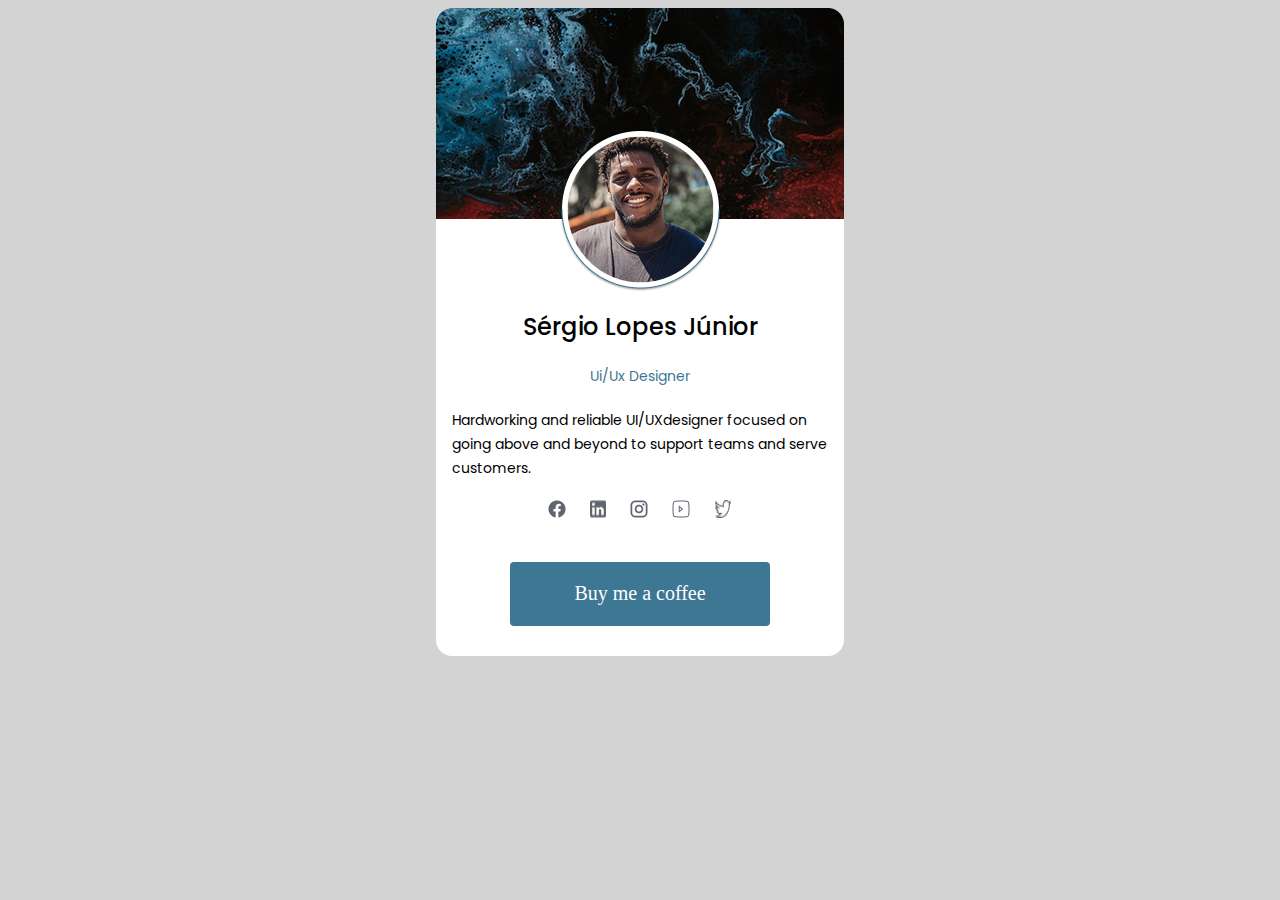
<file: display/index.html>
<!DOCTYPE html>
<html lang="en">
<head>
    <meta charset="UTF-8">
    <meta name="viewport" content="width=device-width, initial-scale=1.0">
    <link rel="stylesheet" href="style.css">
    <title>Explorando tag display</title>
</head>
<body>
    <section class="presentation__card">

    <img class="background__image" src="img/backgroundTop.png" alt="imagem fluído azul e vermelho backgroung">
    <img class="foto" src="img/foto.png" alt="foto perfil">
        <section class="presentation__details">
            <h1>Sérgio Lopes Júnior</h1>
            <p class="emphasize">Ui/Ux Designer</p>
            <p>Hardworking and reliable UI/UXdesigner focused on going above and beyond to support teams and serve customers.</p>

                <div class="social__media">
                <img src="img/face.png" alt="facebook">
                <img src="img/linkedin.png" alt="linkedin">
                <img src="img/insta.png" alt="instagram">
                <img src="img/youtube.png" alt="youtube">
                <img src="img/twitter.png" alt="twitter">
            </div>

            <a class="contact__button" href="mailto:sergiolj@gmail.com">Buy me a coffee</a>

        </section>
    
    </section>
</body>
</html>
</file>
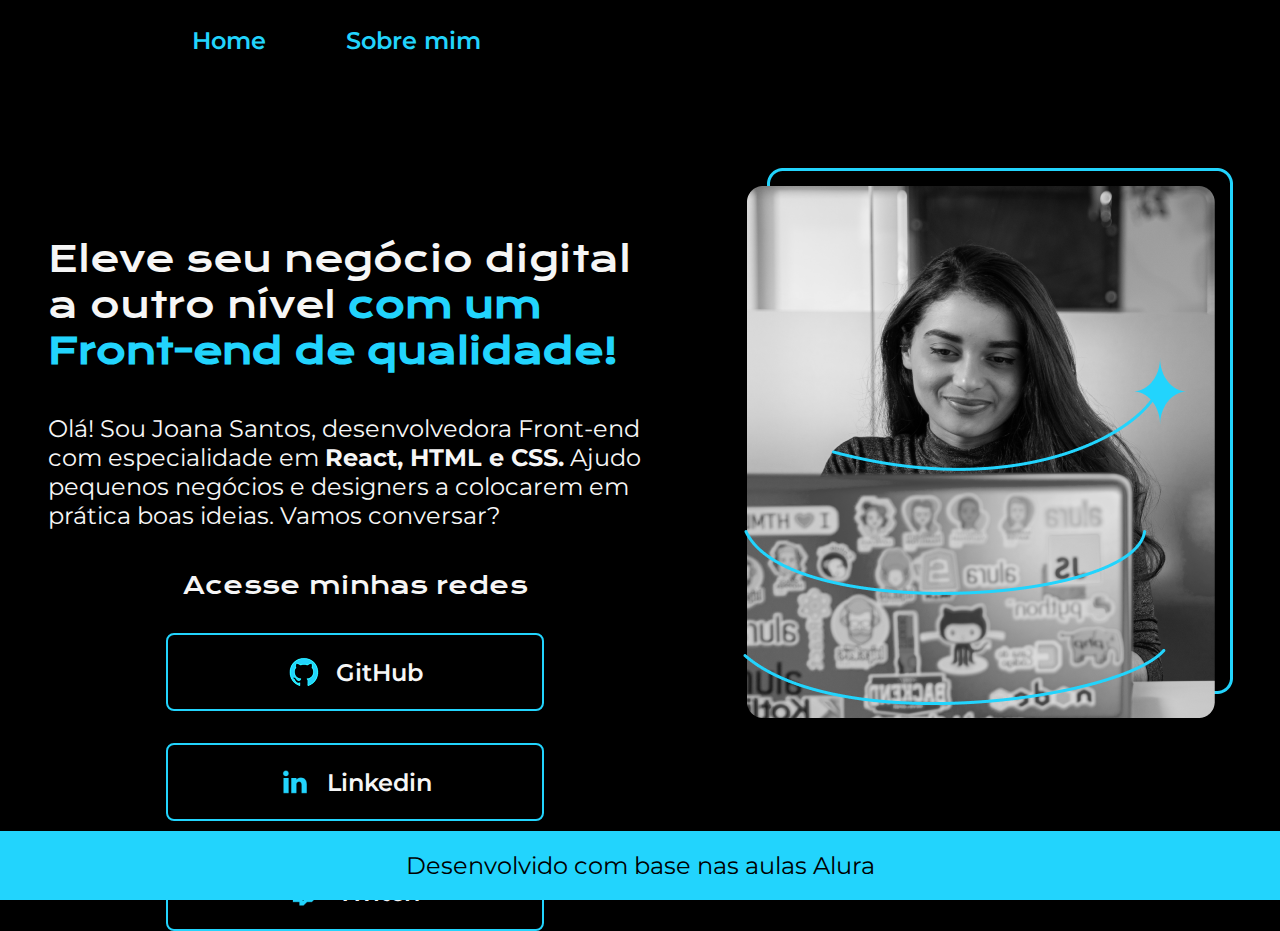
<file: portfolio/index.html>
<!DOCTYPE html>
<html lang="pt-BR">
<head>
    <link rel="stylesheet" href="style.css">
    <meta charset="UTF-8">
    <meta name="viewport" content="width=device-width, initial-scale=1.0">
    <title>Portfólio Exemplo</title>
</head>
<body>
    <header class="header">
        <nav class="header__menu">
            <a class="header__menu__link" href="index.html" target="_main">Home</a>
            <a class="header__menu__link" href="about.html" rel="presentation__content">Sobre mim</a>
        </nav>
       
    </header>
    
   <main class="presentation">
        <section class="presentation__content">
            <h1 class="presentation__content__tittle">Eleve seu negócio digital a outro nível <strong id="titleStrong">com um Front-end de qualidade!</strong></h1>
            <p class="presentation__content__paragraph">Olá! Sou Joana Santos, desenvolvedora Front-end com especialidade em <strong> React, HTML e CSS.</strong>
                 Ajudo pequenos negócios e designers a colocarem em prática boas ideias. Vamos conversar?</p>
                 
                 <div class="presentation__links">
                    <h2 class="presentation__links__subtittle">Acesse minhas redes</h2>
 
                    <a class="presentation__links__buttons" href="https://www.github.com/sergiolj">
                        <img src="assets/Logo Github.png">
                        GitHub</a>
                    <a class="presentation__links__buttons" href="#">
                        <img src="assets/Logo linkedin.png">
                        Linkedin</a>
                    <a class="presentation__links__buttons" href="#">
                        <img src="assets/Logo Twitch.png">
                        Twitch</a>
                 </div>
        </section>
            <img class="imagem" src="assets/Imagem.png" alt="Fotografia do profissional com um notebook">
    </main>

    <footer class="footer">
            <p>Desenvolvido com base nas aulas Alura</p>
    </footer>
</body>
</html>
</file>
<file: display/style.css>
/*Projeto Display*/
@import url('https://fonts.googleapis.com/css?family=Poppins:400,700,900');
/* https://www.figma.com/design/Cr9QIAxQX6tRAmPUMbWh3Y/profile-card--Community-?node-id=1-212&m=dev */

/*RESET*/
h1, p{
    margin: 0;
}

.background__image{
    width: 100%;
    max-width: 408px;
    border-radius: 16px 0 0;
}
body{
    display: flex;
    justify-content: center;
    background-color: lightgrey;
    max-height: 650px;
    height: 100%;
}

p{
/* Body text small */
    font-family: "Poppins";
    font-size: 14px;
    font-style: normal;
    font-weight: 400;
    line-height: 24px; /* 171.429% */
    padding: 0 16px;
}

h1{
    font-family: Poppins;
    font-size: 24px;
    font-style: normal;
    font-weight: 500;
}

.presentation__card{
    display: flex;
    flex-direction: column; 
    align-items: center;
    background-color: white;
    border-radius: 16px ;
    width: 100%;
    max-width: 408px;
    gap: 20px;
    /*Define espaçamento entre os itens do grid mas não nos espaços iniciais e finais.*/
    /*padding: 20px 30px; /*Para o espaçamento inicial e final devemos usar o padding com o primeiro valor definindo acima e abaixo e o segundo laterais*/
    padding-bottom: 30px;
    padding-inline: 0;
    position: relative;
}
.presentation__details{
    padding-top: 70px;
    display: flex;
    flex-direction: column; 
    align-items: center;
    background-color: white;
    border-radius: 16px ;
    width: 100%;
    max-width: 408px;
    gap: 20px;
}

.emphasize{
color: #3D7793;
}

.foto{
    position: absolute;
    z-index: 10;
    padding-top: 120px;
}

.social__media{
    display: flex;
    flex-direction: row;
    gap: 24px;
    padding-bottom: 23.5px;
}

.contact__button{
    display: flex;
    justify-content: center;
    width: 212px;
    height: 44px;
    border-radius: 4px;
    background: #3D7793;
    align-items: center;
}

a:link{
    text-decoration: none;
    color: white;
    font-size: 20px;
    font-weight: 400;
    padding: 10px 24px;
}
a:visited{
    text-decoration: none;
}
</file>
<file: portfolio/style.css>
/*RESET CSS - Usando apenas o "*" podemos modificar definições gerais do CSS padrão */
@import url('https://fonts.googleapis.com/css2?family=Krona+One&family=Montserrat:ital,wght@0,100..900;1,100..900&display=swap');

*{
    margin: 0;
    padding: 0;
}

body{
    display: flex;
    flex-direction: column;
    height: 100vh; /*Altura 100% da Viewport Height vh*/
    width: 100%; /*Em telas menores do que a max-width usa 100% da tela*/
    /*max-width: 1200px; /* Impede o uso de espaçamentos maiores em telas de maior dimensão definindo a largura máxima do container*/
    /*margin: 0 auto; /*Define margens com a primeira informação para inferior e superior e a segunda para esquerda e direita*/
    /*box-sizing: border-box; /*Essa característica impede que os elementos filhos ultrapassem os limites dos elementos pai*/
    /* box-sizing: content-box; Já essa opção permite que os elementos filho sejam maiores que os elementos pai. */
    background-color: black;
    color: #F6F6F6;
    justify-content: space-between;
}

.header{
    padding: 2% 0% 0% 15% ;/*top right botton left*/
}

.header__menu{
    display: flex;
    justify-content: left;
    gap: 80px;
}

.header__menu__link{
    font-family: "Montserrat", sans-serif;
    font-size: 24px;
    font-weight: 600;
    text-decoration: none;
    color:#22D4FD;
}

.presentation{  
    /*margin: 10% 15%; /*Margem relativa aos limites da viewport*/
    padding: 0% 15%;/*top botton*/
    height: 100%;
    display: flex;
    align-items:center; 
    justify-content: center;
    /*flex-direction: row; /*Define se o alinhamento será em linhas ou colunas*/
    /*flex-direction: column;*/
    /*flex-wrap: nowrap; /*Mantem o alinhamento em uma única linha independente da largura da tela adicionando scrols*/
    /*flex-wrap: wrap; /*Permite que o layout seja organizado para criar novas linhas conforme o tamanho da tela*/
   
}

.presentation__content{
    min-width: 615px;
    display: flex;
    flex-direction: column;
    row-gap: 40px;/*O gap não é uma tag específica do flexbox, mas é comumente usada em conjunto com ele para determinar espaçamento entre linhas e colunas
    podendo ser usado para o mesmo fim com grid, flex ou multi-column. Aceita um ou dois valores.*/
    /*https://css-tricks.com/ Para artigos sobre dicas de css*/
    /*https://www.alura.com.br/artigos/css-guia-do-flexbox Guia da Alura sobre Flexbox*/
}

.presentation__content__tittle{
    font-family: "Krona One", sans-serif;
    font-size: 36px;
    font-weight: 400;
}

/*IDS DE ELEMENTOS*/
/*O # é usado para designar um id enquanto o . designa uma classe*/
#titleStrong{
    color: #22D4FD;
}

.presentation__content__paragraph{
    font-family: "Montserrat", sans-serif;
    font-size: 24px;
}

.presentation__links{
    flex-direction: column;
    align-items: center;
    max-height: 79px;
    height: 100%;
    display: flex;
    justify-content: space-between;
    gap: 32px;
}

.presentation__links__subtittle{
    font-family: "Krona One",  sans-serif;
    font-weight: 400;
    font-size: 24px;
}

.presentation__links__buttons{
    display: flex;
    justify-content: center; /*Justificar no eixo principal
    /*justify-content: space-evenly; /*Justificar no eixo principal*/
    /*justify-content: space-around; /*Justificar no eixo principal*/
    gap: 16px;
    align-items: center; /*Propriedade do modelo de layout display Flexbox que determinou o alinhamento vertital do texto.*/
    /*text-align: center; Esse é um estilo só aplicável em elementos definidos como display: block e não funciona em display: flex*/
    width: 378px;
    box-sizing: border-box; /*Não permite que os elementos filho avancem além do elemento pai*/
    padding: 21px;
    /* background: #22D4FD; Como não há cor de background o mesmo fica transparente*/
    border-radius: 8px;
    border: 2px solid #22D4FD;
    /*Define as características da fonte*/
    color: #F6F6F6;
    font-size: 24px;
    font-family: "Montserrat", sans-serif;
    font-weight: 600;
 
}

.presentation__links__buttons:hover{
    background-color: #272727;
    color: #F6F6F6 ;
    cursor: pointer;
}



a:link{
    text-decoration: none;
    display: flex;
    justify-content: center;
}

a:visited{
    text-decoration: none;
}

.imagem{
    padding: 0% 0% 0% 80px; /*top right botton left*/
}

.footer{
    display: flex;
    justify-content: center;
    align-items: center;
    width: 100vw;
    height: 80px;
    font-size: 24px;
    font-family: "Montserrat", sans-serif;
    font-style: normal;
    line-height: normal;
    color: black;
    background:#22D4FD;
}
</file>
